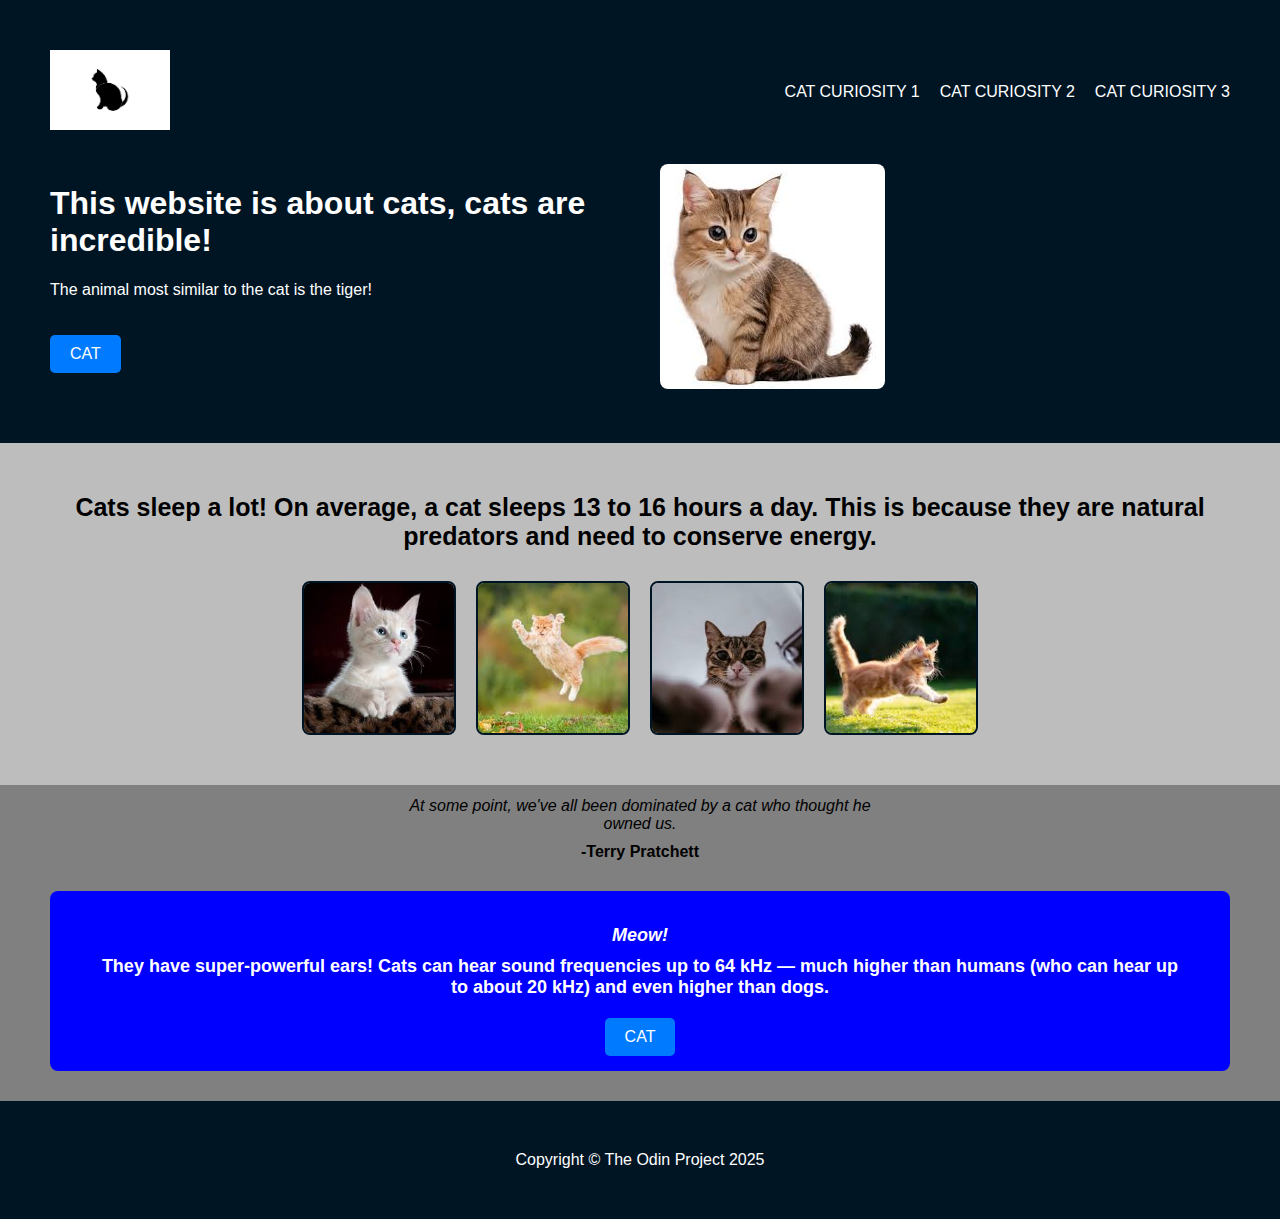
<file: Web/index.html>
<!DOCTYPE html>
<html lang="en">
<head>
  <meta charset="UTF-8">
  <title>Cat Website</title>
  <link rel="stylesheet" href="style.css">
  
</head>
<body>

  <div class="container">
    <div class="header">
      <a class="logo"><img src="img/logo.png"></a>
      <div class="header-links">
        <a href="headerlinkone.html">CAT CURIOSITY 1</a>
        <a href="headerlinktwo.html">CAT CURIOSITY 2</a>
        <a href="headerlinkthree.html">CAT CURIOSITY 3</a>
      </div>
    </div>

    <div class="content">
      <div class="text-content">
        <h1><strong>This website is about cats, cats are incredible!</strong></h1>
        <p>The animal most similar to the cat is the tiger!</p>
        <a href="CAT.html"><button>CAT</button></a>
      </div>

      <div class="image-content">
        <img src="img/cat.jpg" alt="Main Cat Image">
      </div>
    </div>
  </div>

  <div class="container2">
    <strong>Cats sleep a lot! On average, a cat sleeps 13 to 16 hours a day. This is because they are natural predators and need to conserve energy.</strong>
    <div class="squares">
      <div class="square"><img src="img/cat1.jpg" alt="Cat 1"></div>
      <div class="square"><img src="img/cat2.jpg" alt="Cat 2"></div>
      <div class="square"><img src="img/cat3.jpg" alt="Cat 3"></div>
      <div class="square"><img src="img/cat4.jpg" alt="Cat 4"></div>
    </div>
  </div>

  <div class="container3">
    <p>At some point, we've all been dominated by a cat who thought he owned us.</p>
    <a>-Terry Pratchett</a>

    <div class="container4">
      <p><strong>Meow!</strong></p>
      <a>They have super-powerful ears! Cats can hear sound frequencies up to 64 kHz — much higher than humans (who can hear up to about 20 kHz) and even higher than dogs.</a>
      <a href="CAT.html"><button>CAT</button></a>
    </div>
    <div class="container5">
      <footer>Copyright © The Odin Project 2025</footer>
    </div>
    
  </div>

</body>
</html>
</file>
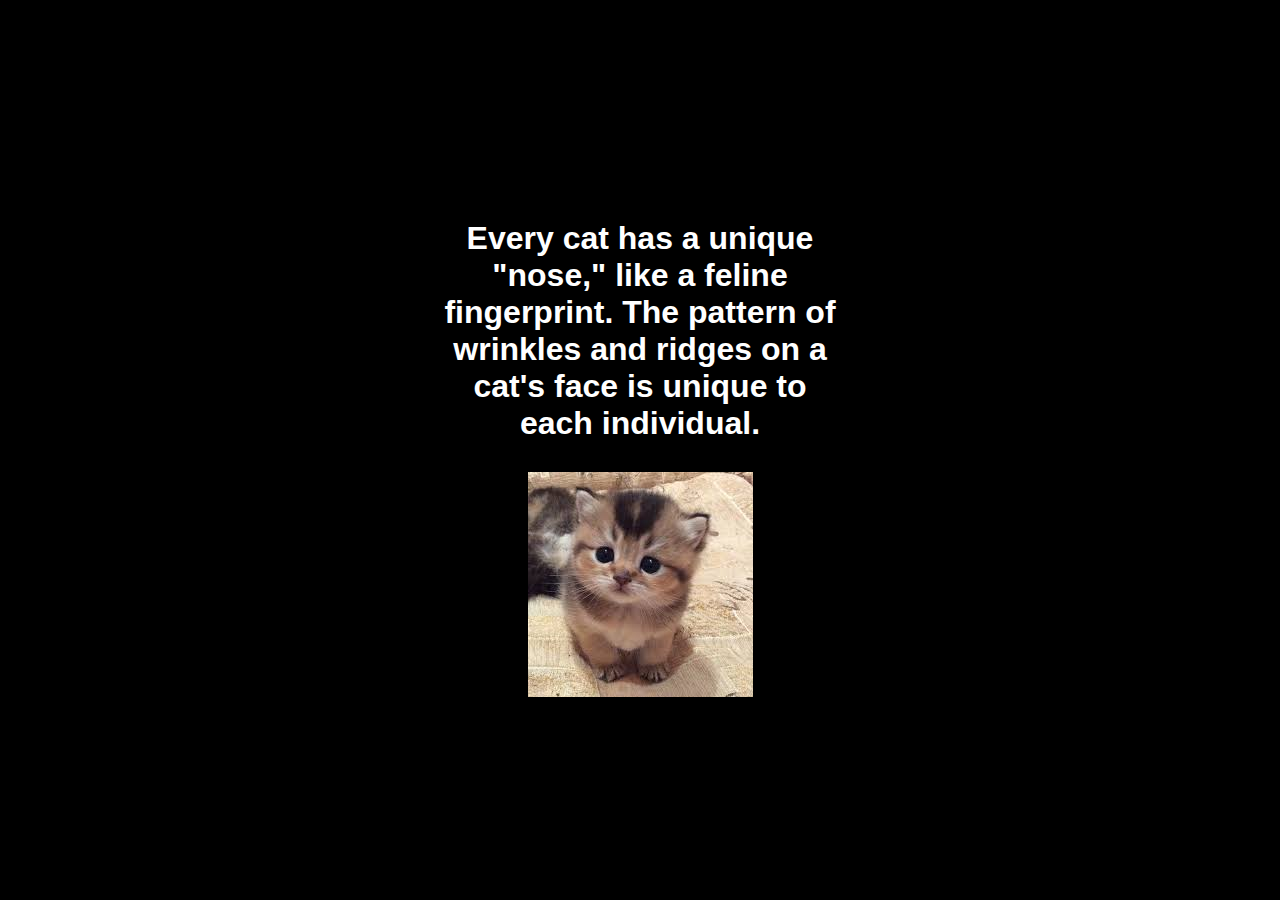
<file: Web/CAT.html>
<!DOCTYPE html>
<html lang="en">
  <head>
    <meta charset="UTF-8">
    <title>CURIOSITY ABOUT CATS!</title>
    <link rel="stylesheet" href="cat.css"> <!-- isso precisa estar certo! -->
  </head>
  <body>
    <div class="CAT">
      <h1>Every cat has a unique "nose," like a feline fingerprint. The pattern of wrinkles and ridges on a cat's face is unique to each individual.</h1>
      <div class="squares">
        <div class="square4"><img src="img/CATss.jpg"></div>
    </div>
    </div>
  </body>
</html>
</file>
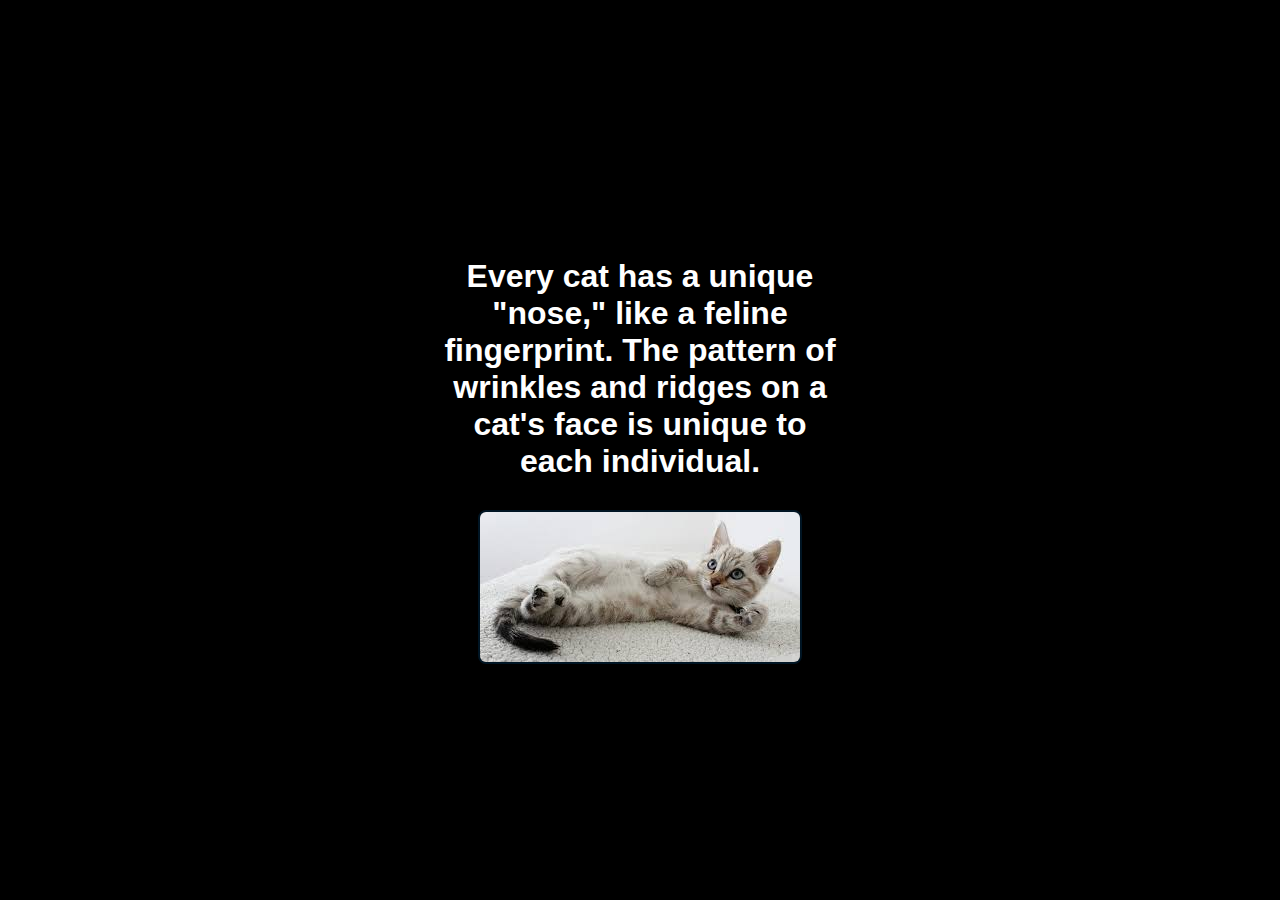
<file: Web/headerlinkone.html>
<!DOCTYPE html>
<html lang="en">
  <head>
    <meta charset="UTF-8">
    <title>CURIOSITY ABOUT CATS!</title>
    <link rel="stylesheet" href="cat.css"> <!-- isso precisa estar certo! -->
  </head>
  <body>
    <div class="CAT">
      <h1>Every cat has a unique "nose," like a feline fingerprint. The pattern of wrinkles and ridges on a cat's face is unique to each individual.</h1>
      <div class="squares">
      <div class="square"><img src="img/fofo.jpg"></div>
    </div>
    </div>
  </body>
</html>
</file>
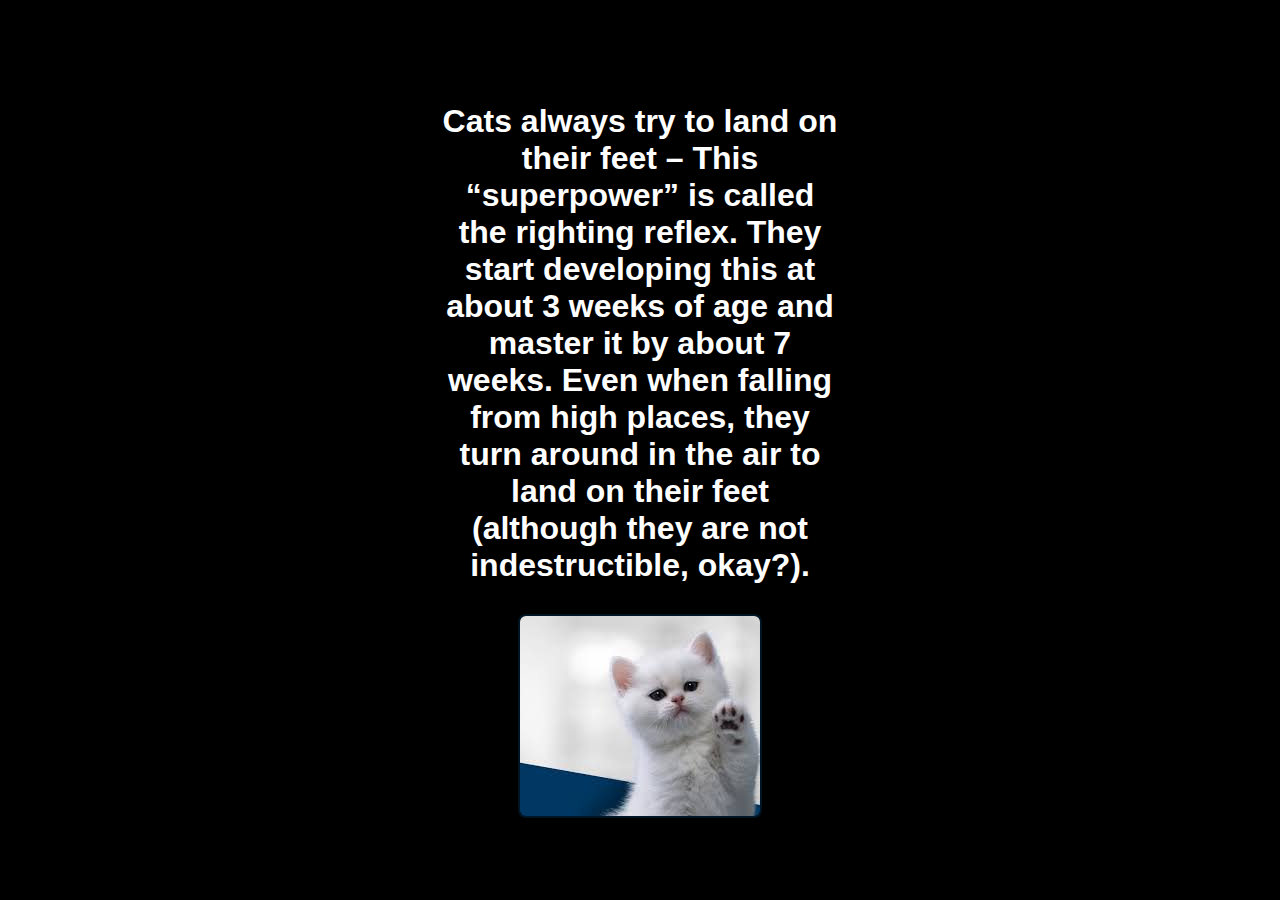
<file: Web/headerlinkthree.html>
<!DOCTYPE html>
<html lang="en">
  <head>
    <meta charset="UTF-8">
    <title>CURIOSITY ABOUT CATS!</title>
    <link rel="stylesheet" href="cat.css">
  </head>

  <body>
    <div class="CAT">
    <h1>Cats always try to land on their feet – This “superpower” is called the righting reflex. They start developing this at about 3 weeks of age and master it by about 7 weeks. Even when falling from high places, they turn around in the air to land on their feet (although they are not indestructible, okay?).</h1>
    <div class="squares">
        <div class="square3"><img src="img/fofo2.jpg"></div>
</div>
  </body>
</html>
</file>
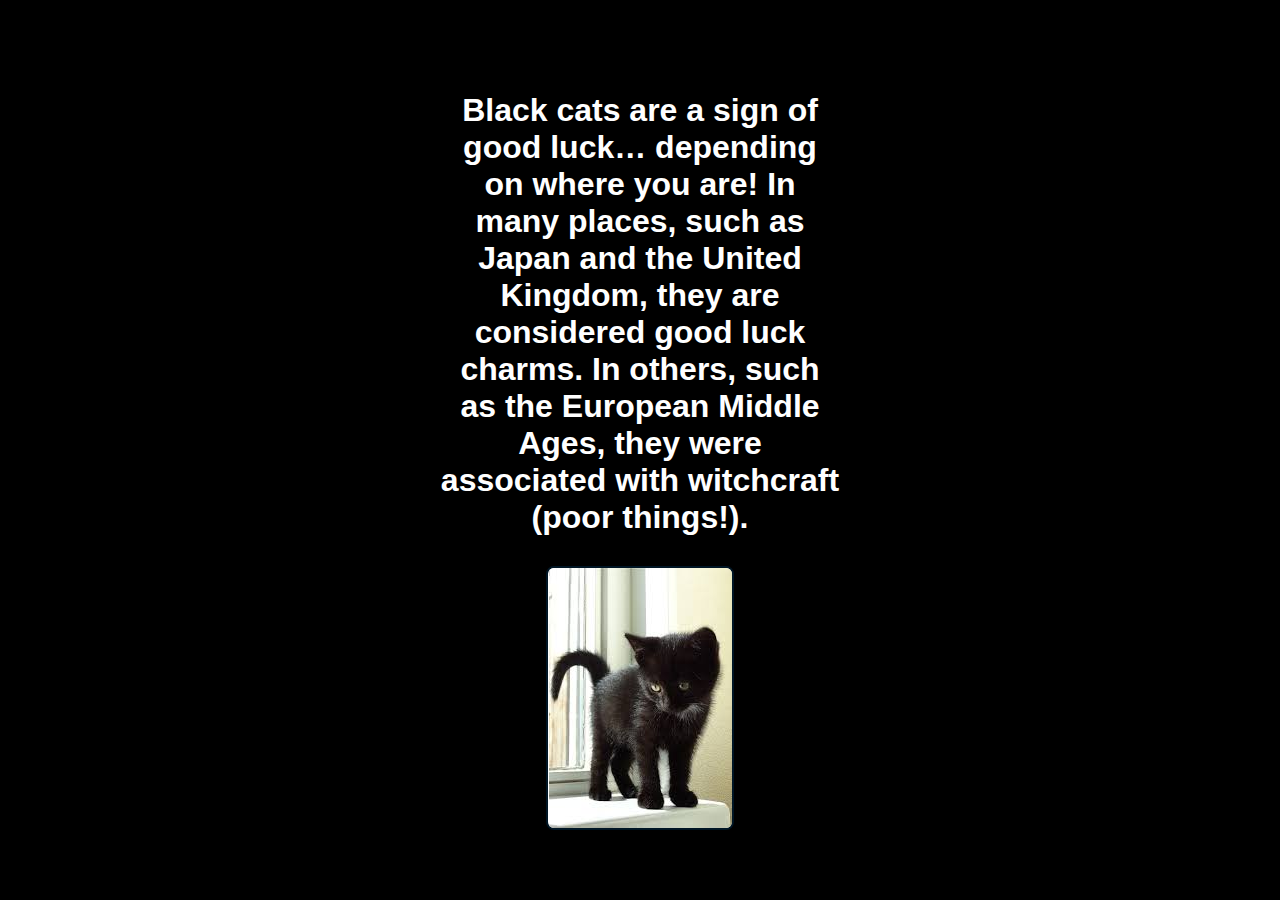
<file: Web/headerlinktwo.html>
<!DOCTYPE html>
<html lang="en">
  <head>
    <meta charset="UTF-8">
    <title>CURIOSITY ABOUT CATS!</title>
    <link rel="stylesheet" href="cat.css">
  </head>

  <body>
    <div class="CAT">
    <h1>Black cats are a sign of good luck… depending on where you are!
        In many places, such as Japan and the United Kingdom, they are considered good luck charms. In others, such as the European Middle Ages, they were associated with witchcraft (poor things!).</h1>
        <div class="squares">
            <div class="square2"><img src="img/fofo3.jpg"></div>
</div>
  </body>
</html>
</file>
<file: Web/style.css>
body {
  font-family: Arial, sans-serif;
  margin: 0;
  padding: 0;
  background-color: #adadad;
}

.container {
  background-color: rgb(0, 21, 36);
  color: white;
  padding: 50px;
}

.header {
  display: flex;
  justify-content: space-between;
  align-items: center;
  margin-bottom: 30px;
}


.header-links {
  display: flex;
  gap: 20px;
}

.header-links a {
  color: white;
  font-size: 16px;
  text-decoration: none;
}

.content {
  display: flex;
  justify-content: space-between;
  flex-wrap: wrap;
  gap: 40px;
}

.text-content {
  flex: 1;
  min-width: 300px;
}

.image-content {
  flex: 1;
  min-width: 300px;
}

.image-content img {
  max-width: 100%;
  height: auto;
  border-radius: 8px;
}

button {
  margin-top: 20px;
  padding: 10px 20px;
  font-size: 16px;
  color: white;
  background-color: #007bff;
  border: none;
  border-radius: 5px;
  cursor: pointer;
}

button:hover {
  background-color: #0056b3;
}

.container2 {
  background-color: rgba(255, 255, 255, 0.2);
  padding: 50px;
  text-align: center;
  font-size: 25px;
}

.squares {
  display: flex;
  gap: 20px;
  margin-top: 30px;
  justify-content: center;
  flex-wrap: wrap;
}

.square {
  width: 150px;
  height: 150px;
  background-color: white;
  border: 2px solid rgb(0, 21, 36);
  border-radius: 8px;
  overflow: hidden;
}

.square img {
  width: 100%;
  height: 100%;
  object-fit: cover;
}

.container3 {
  background-color: gray;
  display: flex;
  justify-content: center;
  align-items: center;
  height: 330px;
  padding: 50px;
  flex-direction: column;
}

.container3 p {
  font-style: italic;
  margin-bottom: 10px;
  width: 100%;
  max-width: 500px;
  text-align: center;
}

.container3 a {
  font-weight: bold;
  text-decoration: none;
  color: black;
}

.container4 {
  display: flex;
  background-color: blue;
  border-radius: 8px;
  justify-content: center;
  align-items: center;
  padding: 50px;
  color: white;
  font-size: 18px;
  text-align: center;
  flex-direction: column;
  margin-top: 30px;
  margin-bottom: 30px;
  height: 80px;
}

.container4 p{
  color: white;
}

.container4 a{
  color: white;
}

.container5 {
  background-color: rgb(0, 21, 36);
  padding: 50px;
  text-align: center;
  width: 100%;
  color: white;
}

.logo img	{
  height: 80px;
}
</file>
<file: Web/cat.css>
/* cat.css */
body {
    display: flex;
    justify-content: center;
    align-items: center;
    height: 100vh;
    margin: 0;
    padding: 0;
    background-color: black;
    color: white;
    font-family: Arial, sans-serif;
  }
  
  .CAT {
    max-width: 400px;
    padding: 20px;
    text-align: center;
  }
  
  .squares {
    display: flex;
    gap: 20px;
    margin-top: 30px;
    justify-content: center;
    flex-wrap: wrap;
  }

  .square {
    width: 320px;
    height: 150px;
    background-color: white;
    border: 2px solid rgb(0, 21, 36);
    border-radius: 8px;
    overflow: hidden;
  }

  .square2 {
    width: 184px;
    height: 260px;
    background-color: white;
    border: 2px solid rgb(0, 21, 36);
    border-radius: 8px;
    overflow: hidden;
  }

  .square3 {
    width: 240px;
    height: 200px;
    background-color: white;
    border: 2px solid rgb(0, 21, 36);
    border-radius: 8px;
    overflow: hidden;
  }
</file>
